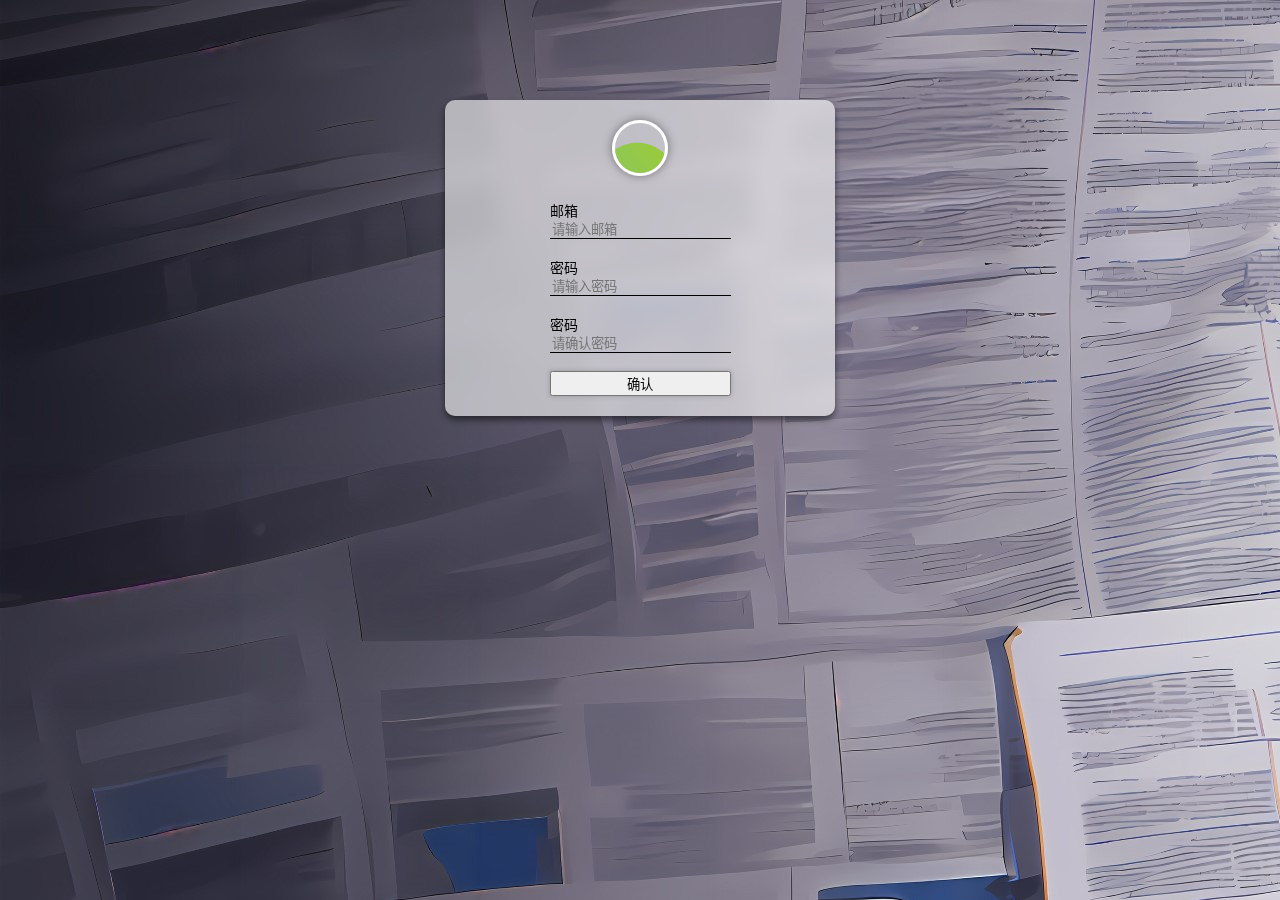
<file: 研发要求网页/html/sign_up.html>
<!DOCTYPE html>
<html lang="zh-cn">
    <head>
        <meta charset="utf-8"/>
        <meta charset="utf-8"/>
        <meta content="Ferne" name="author"/>
        <title>
        注册界面
        </title>
    </head>
    <body>
    <div class="container">
        <div class="login">
            <div class="login-body">
                <form method="post">
                    <div class="logo">
                        <img src="../bgpic/pic2.png"/>
                    </div>
                    <div class="form-item">
                        <label for="username">邮箱</label>
                        <br/>
                        <input id="email" name="email" placeholder="请输入邮箱" type="text"/>
                    </div>
                    <br/>
                    <div class="form-item">
                        <label for="password">密码</label>
                        <br/>
                        <input id="password" name="password" placeholder="请输入密码" type="password"/>
                    </div>
                    <br/>
                    <div class="form-item">
                        <label for="password">密码</label>
                        <br/>
                        <input id="checkPassword" name="checkPassword" placeholder="请确认密码" type="password"/>
                    </div>
                </form>
                <br/>
                <div class="check">
                    <button class="signbutton" onclick="validateForm()">确认</button>
                </div>
            </div>
        </div>
    </div>
    </body>
    <link href="../css/signup_css.css" rel="stylesheet"/>
    <script type="text/javascript" src="../js/signup_js.js"></script>
</html>
</file>
<file: 研发要求网页/css/signup_css.css>
body{
    width: 100%;
    height: 100%;
    background-image: url("../bgpic/pic1.jpeg");
}

.login{
    align-items: center;
}

.container {
    padding: 20px;
    position: fixed; /* 将容器固定在视口 */
    top: 100px; /* 距离顶部100像素 */
    left: 50%; /* 居中X轴 */
    transform: translateX(-50%); /* 向左偏移自身宽度的一半 */
    width: 350px; /* 容器宽度 */
    height: auto;
    background-color: rgba(255, 255, 255, 0.6); /* 半透明背景 */
    backdrop-filter: blur(10px); /* 模糊效果 */
    border-radius: 10px; /* 圆角 */
    box-shadow: 0 4px 6px rgba(0, 0, 0, 0.5); /* 阴影 */
    display: flex; /* 弹性盒布局 */
    justify-content: center; /* 居中内容 */
    align-items: center; /* 自适应垂直方向居中 */
}

.logo{
    position: relative;
    text-align: center;
    margin-bottom: 20px;
}

.logo img{
    width: 50px;
    height: 50px;
    border-radius: 50%;
    border: 3px solid #ffffff;
    box-shadow: 0 0 10px rgba(37, 37, 37, 0.5);
}

.signbutton{
    width: 100%;
    box-shadow: 0px 0px 5px rgba(0, 0, 0, 0.2);
}

label{
    font-size: 14px;
}

input{
    border: none; /* 不要边框 */
    border-bottom: 1px solid black; /* 底部下划线 */
    background: none; /* 不要背景 */
    outline: none; /* 选中时不要边框 */
}

input:focus{
    border-bottom: solid 1px rgba(0, 255, 123, 0.8); /* 选中变绿，带0.1透明度 */
}
</file>
